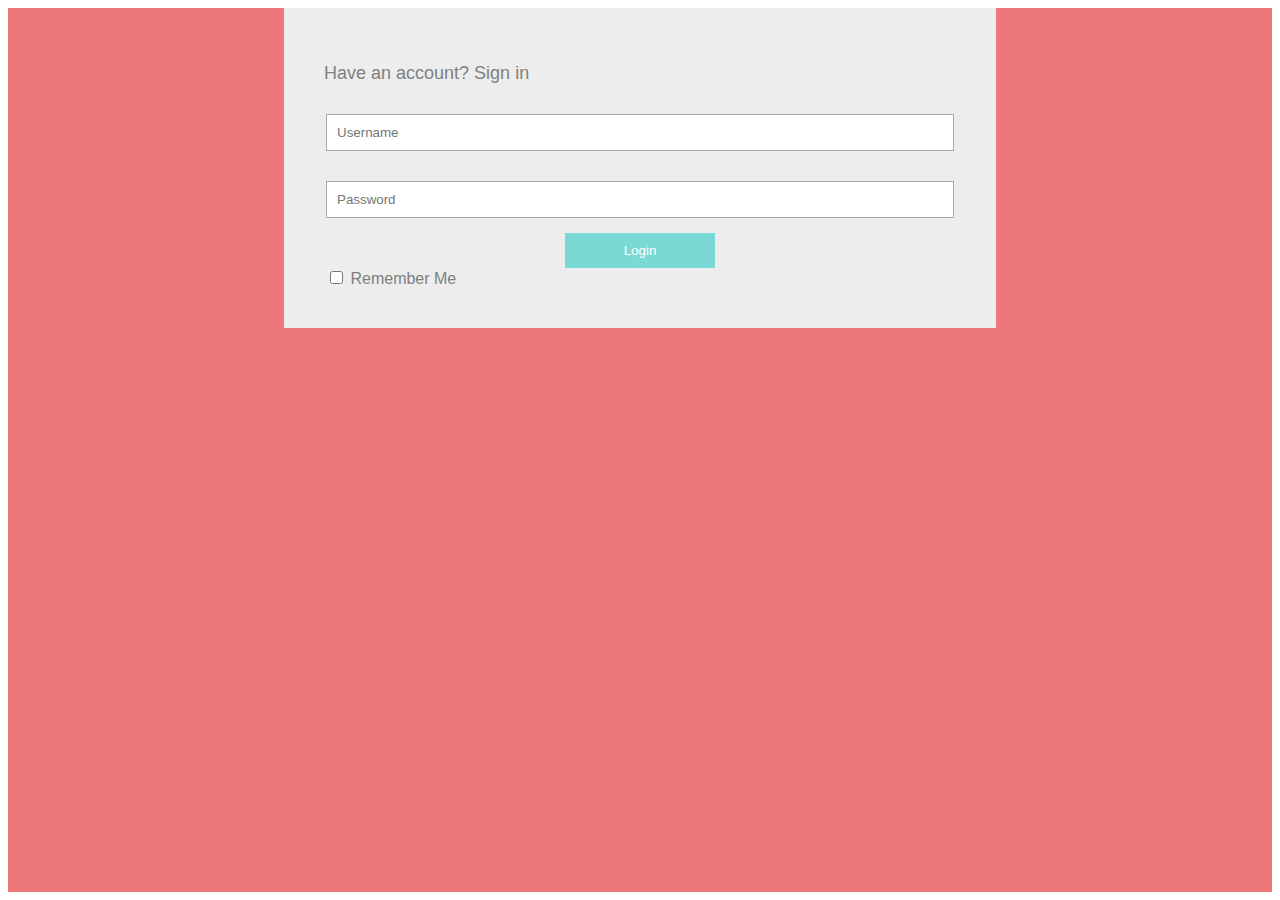
<file: Week1/Exercise2/wk1_ex2.html>
<html>
    <head>
        <title>Exercise 1 - Option 2</title>
        <link rel="stylesheet" href="wk1_ex2.css"/>
    </head>
    <main>
        <form>
            <h2> 
                Have an account? Sign in
            </h2>
            <fieldset>
                <label class="hidden" for="username_input">Username</label>
                <input type="text" id="username_input" class="full_width_input" placeholder="Username"/>

                <label class="hidden" for="password_input">Password</label>
                <input type="password" id= "password_input" class="full_width_input" placeholder="Password"/>
                
                <div class="button_container">
                    <button type="submit">Login</button>
                </div>
                
                <input type="checkbox" id="remember_input">
                <label for="remember_input">Remember Me</label>
            </fieldset>
        </form>
    </main>
</html>
</file>
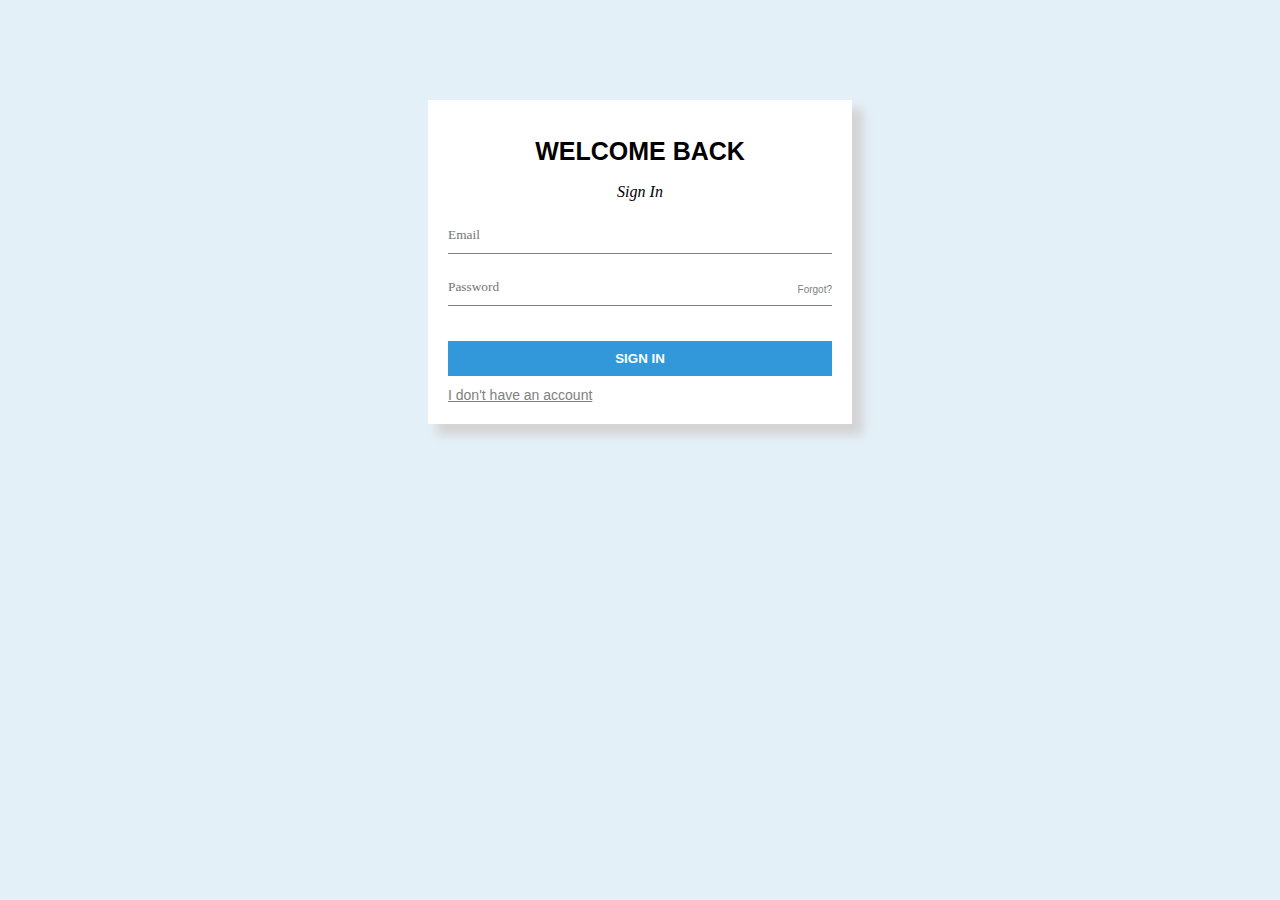
<file: Week1/SimpleSignIn/simplesignin.html>
<!DOCTYPE html>
<html lang="en">
<meta charset="UTF-8"
<head>
    <title>Simple Sign In</title>
    <link href="ssi.css" rel="stylesheet">
</head>
<main>
    <body>
        <div class="container">
            <h1>WELCOME BACK</h1>
            <p>Sign In<p>
            <form>
                <label for="email"></label>
                <input type="text" name="email" id="email_input" placeholder="Email">

                <div class="password">
                    <label for="password"></label>
                    <input type="password" name="password" id="password_input" placeholder="Password"/>
                    <span id="forgot_password">Forgot?</span>
                </div>
                <button type="submit">Sign In</button>
                <a href="https://i.redd.it/ha27bd2msjn61.jpg">I don't have an account</a>
            </form>
        </div>
    </body>
</main>

</html>
</file>
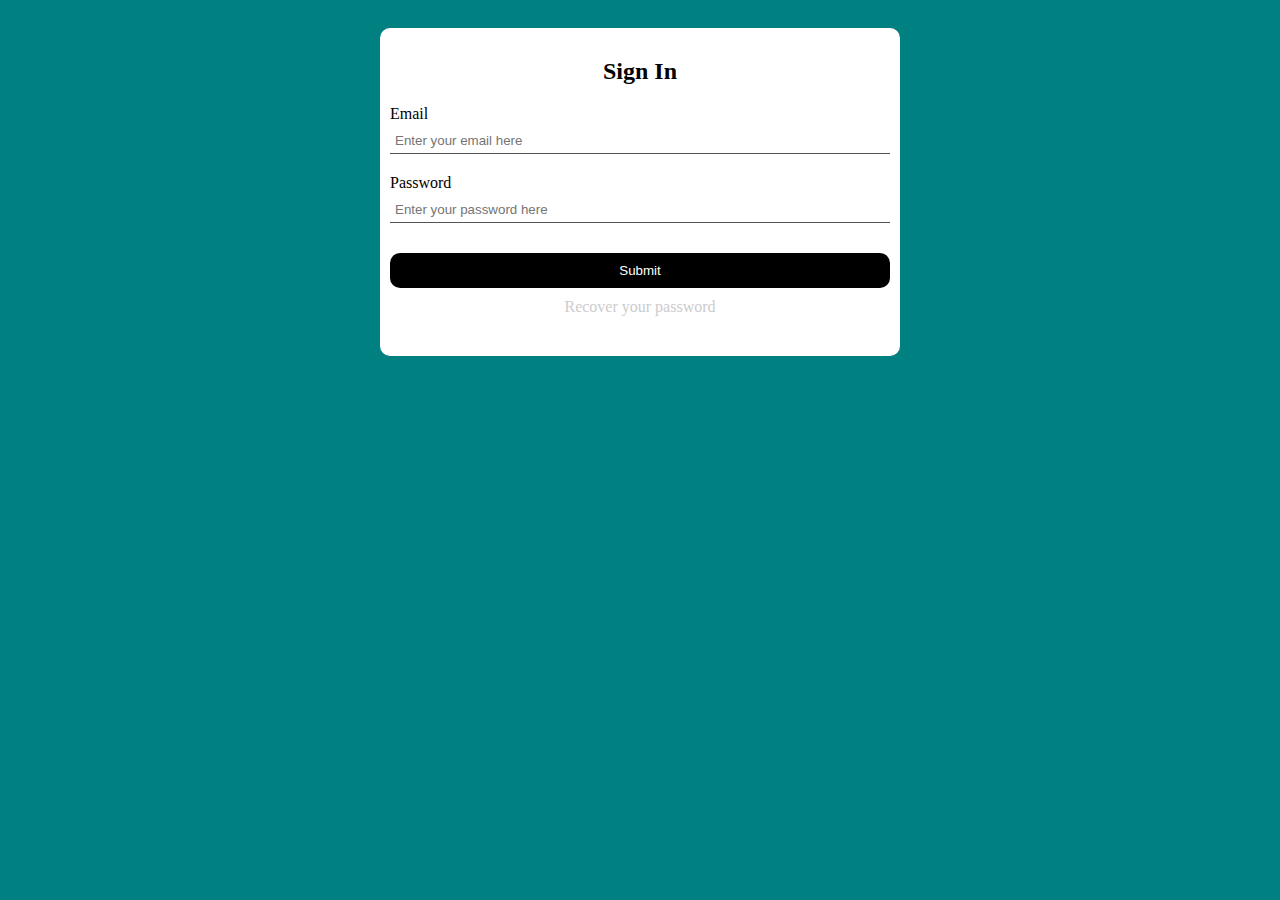
<file: Week2/assessment-1-hannahsheri-master/assessment1.html>
<!DOCTYPE html>
<html>
    <head>
        <meta charset="utf-8">
        <meta http-equiv="X-UA-Compatible" content="IE=edge">
        <title>Sign In</title>
        <meta name="description" content="">
        <meta name="viewport" content="width=device-width, initial-scale=1">
        <link rel="stylesheet" href="styles.css">
    </head>
    <body>
        <div class="wrapper">
            <div class="form">
                <h2>Sign In</h2>
                <form>
                    <div class="input">
                        <label>Email</label>
                        <input type="email" name="email" placeholder="Enter your email here">
                    </div>
                    <div class="input">
                        <label>Password</label>
                        <input type="password" name="password" placeholder="Enter your password here">    
                    </div>
                    <button>Submit</button>
                    <a href="#">Recover your password</a>
                </form>
            </div>
        </div>
    </body>
</html>
</file>
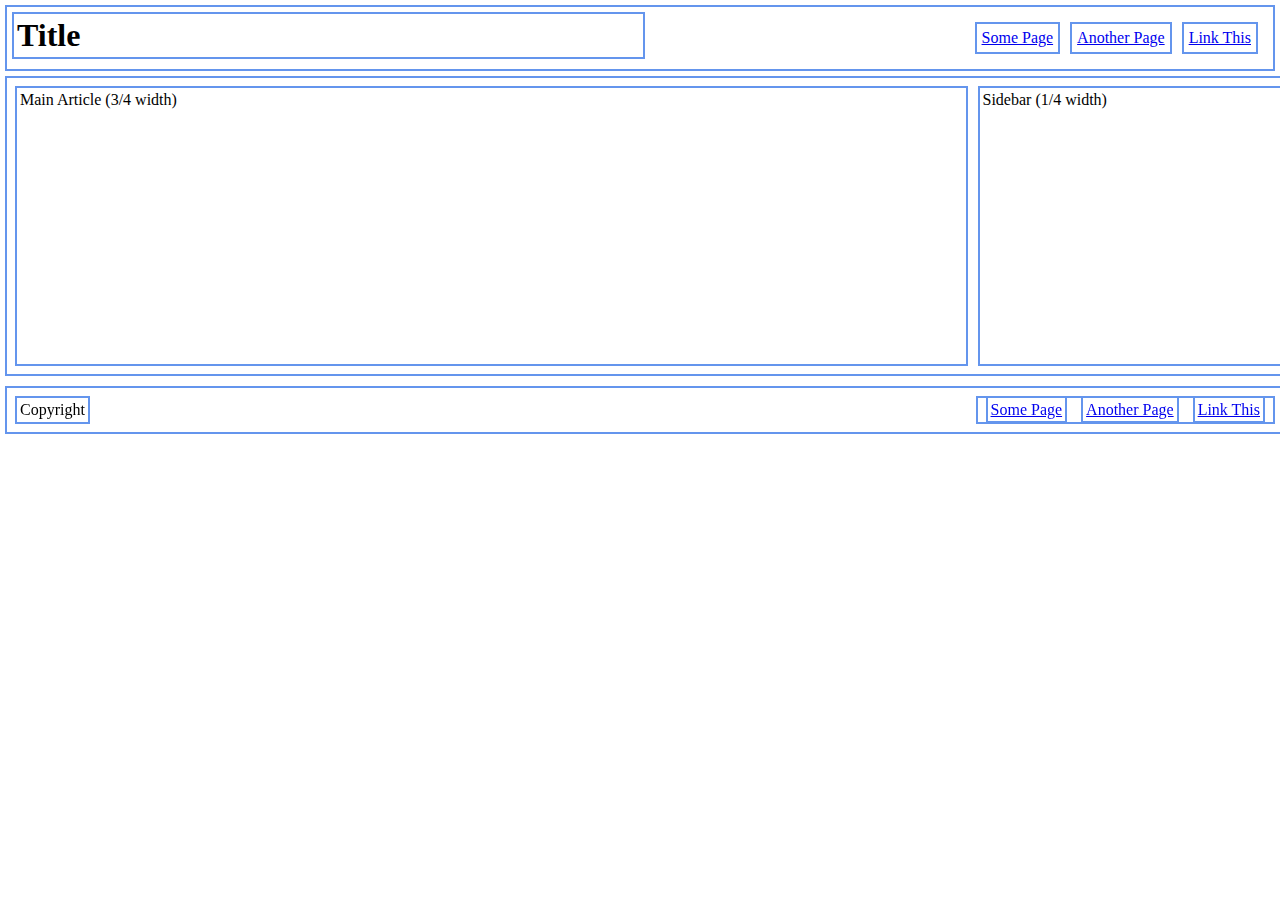
<file: Week2/exercise3/exercise.html>
<!DOCTYPE html>
<html>
    <head>
        <meta charset="utf-8">
        <meta http-equiv="X-UA-Compatible" content="IE=edge">
        <title>Title</title>
        <meta name="description" content="">
        <meta name="viewport" content="width=device-width, initial-scale=1">
        <link rel="stylesheet" href="styles.css">
    </head>
    <body>
        <div class=navigation>
            <h1>Title</h1>
            <a href="#">Some Page</a>
            <a href="#">Another Page</a>
            <a href="#">Link This</a>
        </div>
        <div class="main">
            <p class="article">Main Article (3/4 width)</p>
            <p class="sidebar">Sidebar (1/4 width)</p>
        </div>
        <div class="footer">
            <p>Copyright</p>
            <div class="footer-nav">
                <a href="#">Some Page</a>
                <a href="#">Another Page</a>
                <a href="#">Link This</a>
            </div>
        </div>
    </body>
</html>
</file>
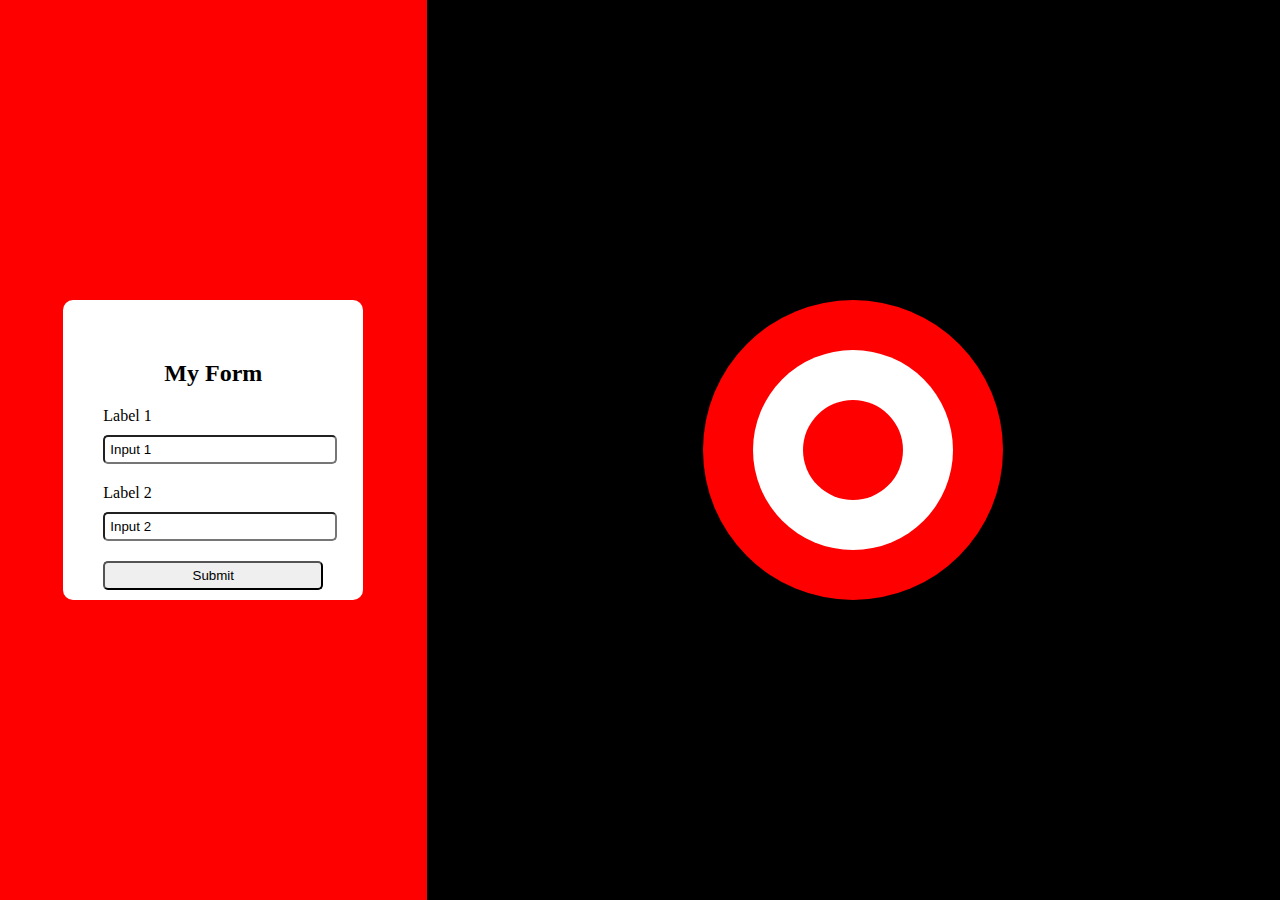
<file: Week2/practice-assessment-1-hannahsheri/practice_assessment1.html>
<!DOCTYPE html>
<html>
    <head>
        <meta charset="utf-8">
        <meta http-equiv="X-UA-Compatible" content="IE=edge">
        <title>Archery Form</title>
        <meta name="description" content="">
        <meta name="viewport" content="width=device-width, initial-scale=1">
        <link rel="stylesheet" href="styles.css">
    </head>
    <body>
        <div class="wrapper">
            <div class="form">
                <form>
                    <h2>My Form</h2>
                    <label for="Input 1">
                        Label 1
                    </label>
                    <input type="text" name="Input 1" value="Input 1">
                    <label for="Input 1">
                        Label 2
                    </label>
                    <input type="text" name="Input 2" value="Input 2">
                    <input type="submit" name="Submit" value="Submit">
                </form>
            </div>
            <div class="target">
                <div class="target-item outer"></div>
                <div class="target-item middle"></div>
                <div class="target-item inner"></div>
            </div>
        </div>
    </body>
</html>
</file>
<file: Week1/Exercise2/wk1_ex2.css>
main {
    background-color:#ee7779;
    height: 100%;
    overflow: auto;
    font-family: sans-serif;
}

form {
    width: 50%;
    background-color:#ededed;
    margin: auto;
    padding: 40px;
}

h2 {
    color: gray;
    font-size: 18px;
    font-weight: normal;
}

fieldset {
    border: none;
    padding: 0;
}

.hidden {
    display: none;
}

input {
    background-color: white;
}

.full_width_input {
    width: 100%;
    border: 1px solid darkgray;
    padding: 10px;
    margin: 15px 0;

}
/* Alternative for a class name: you can selet input by type 
input[type="text"],
input[type="password"] {
    background-color: white;
    display: block;
    width: 100%;
}
*/

.button_container {
    display: block;
    text-align: center;
}

button {
    background-color: #7bd9d5;
    outline: 0;
    border: 0;
    width: 150px;
    padding: 10px;
    color: white;
}
label {
    color: gray;
}
</file>
<file: Week1/SimpleSignIn/ssi.css>
body{
    background-color: #e4f0f8;
    margin: auto;
    width: 100%;
}

h1{
    font-family:sans-serif;
    font-size: 25px;
    text-align: center;
}

p{
    font-style: italic;
    text-align: center;
}

.container{
    background-color: white;
    width: 30%;
    margin: 100px auto 100px auto;
    padding: 20px;
    box-shadow: 10px 10px 10px 1px lightgray;
}

input{
    display: block;
    padding: 10px 0px;
    margin: 15px 0px;
    width: 100%;
    font-family: serif;
    border: none;
    border-bottom: 1px solid gray;
}

.password{
    position: relative;
    padding: 0;
}

#forgot_password{
    position: absolute;
    top: 15px;
    right: 0px;
    color: gray;
    font-family: sans-serif;
    font-size: 10px;
}

button{
    background-color: #3298D9;
    color: white;
    text-transform: uppercase;
    font-weight: bold;
    width: 100%;
    padding: 10px;
    margin: 20px 0px 10px 0px;
    border: none;
}

a{
    color: gray;
    font-size: 14px;
    font-family: sans-serif;
    margin: auto;
}
</file>
<file: Week2/assessment-1-hannahsheri-master/styles.css>
body{
    padding-top: 20px;
    background-color: teal;
}

.form{
    width: 500px;
    height: auto;
    padding: 10px;
    background-color: white;
    border-radius: 10px;
    text-align: center;
    margin-left: auto;
    margin-right: auto;
}

form{
    display: flex;
    flex-direction: column;
}

.input{
    display: flex;
    flex-direction: column;
}

label{
    width: 100%;
    margin-bottom: 5px;
    display: block;
    text-align: left;
    
}

input{
    outline: 0;
    padding: 5px;
    margin-bottom: 20px;
    border-width: 0 0 1px;
    border-color: black;
}

a{
    color: #ccc;
    text-decoration: none;
    margin-top: 10px;
    margin-bottom: 30px;
}

button{
    background-color: black;
    color: white;
    border-style: none;
    border-radius: 10px;
    width: 100%;
    margin-top: 10px;
    padding: 10px;
}
</file>
<file: Week2/exercise3/styles.css>
/* Goofy borders around everything to help us see the layout. */
* {
    border: 2px solid cornflowerblue;
    margin: 5px;
    padding: 3px;
    box-sizing: border-box;
}

/* body takes up full viewport and extends all the way to the edges. */
html, body {
    margin: 0;
    padding: 0;
    border: none;
}
body {
    height: 100vh;
}

.navigation{
    display: flex;
    justify-content: flex-end;
    position: relative;
    padding: 10px;
}

.navigation > h1{
    position: absolute;
    left: 0;
    top: 0;
    width: 50%;
}

.navigation > a{
    padding: 5px;
}

.main{
    display: flex;
    width: 100%;
    height: 300px;
}

.article{
    flex: 0 0 75%;
}

.sidebar{
    flex: 0 0 25%;
}

.footer{
    display: flex;
    width: 100%;
    position: fixed;
    justify-content: space-between;
    align-items: center;
}
</file>
<file: Week2/practice-assessment-1-hannahsheri/styles.css>
form {
    width: 220px;
    height: 220px;
    padding: 40px;
    background-color: white;
    border-radius: 10px;
}


body {
    margin: 0;
}

.wrapper {
    height: 100vh;
    width: 100vw;
    display: flex;
}

.form{
    background-color: red;
    height: 100%;
    flex-basis: 33.33%;
    display: flex;
    align-items: center;
    justify-content: center;
}

h2 {
    text-align: center;
}

input{
    margin-top: 10px;
    margin-bottom: 20px;
    padding: 5px;
    border-radius: 5px;
    display: block;
    width: 100%;
}

button {
    width: 100%;
    background-color: lightgray;
    margin-top: 10px;
    padding: 5px;
}

.target{
    background-color: black;
    height: 100%;
    flex-grow: 1;
    position: relative;
}

.target-item {
    border-radius: 50%;
    position: absolute;
    left: 50%;
    top: 50%;
    transform: translate(-50%,-50%);
}

.outer {
    background: red;
    width: 300px;
    height: 300px;
}

.middle {
    background: white;
    width: 200px;
    height: 200px;
}

.inner {
    background: red;
    width: 100px;
    height: 100px;
}
</file>
